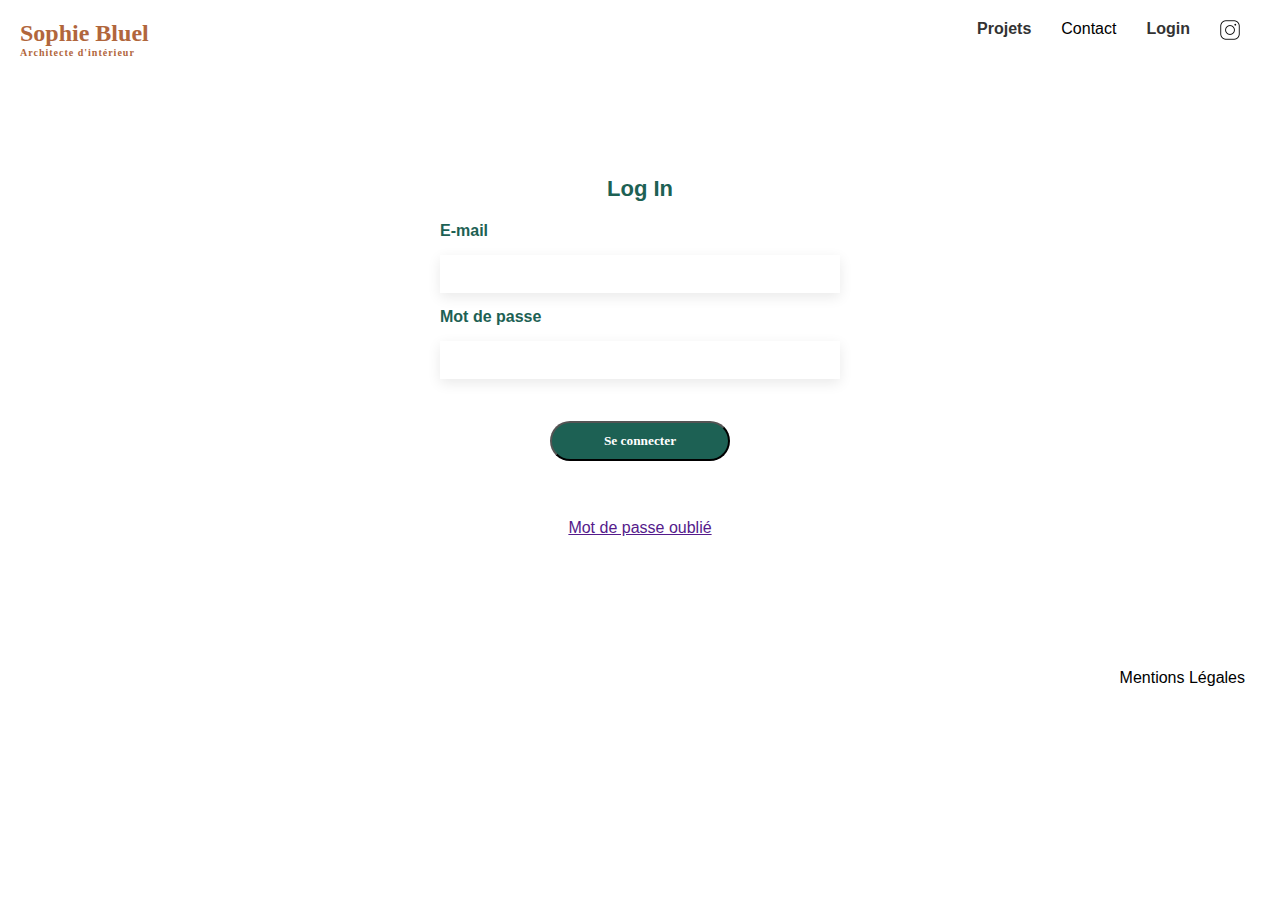
<file: FrontEnd/login.html>
<!DOCTYPE html>
<html lang="fr">
<head>
    <meta charset="UTF-8">
    <title>Connexion - Sophie Bluel</title>
    <meta name="viewport" content="width=device-width, initial-scale=1.0">
    <link rel="stylesheet" href="./assets/style2.css">
</head>
<body>
<header>
    <h1>Sophie Bluel <span>Architecte d'intérieur</span></h1>
    <nav>
        <ul>
            <li><a href="index.html/portfolio">Projets</a></li>
            <li>Contact</li>
            <li><a href="login.html">Login</a></li>
            <li><img src="./assets/icons/instagram.png" alt="Instagram"></li>
        </ul>
    </nav>
</header>
<main>
    <section id="login">
        <h2>Log In</h2>
        <form action="#" method="post">
            <label for="username">E-mail</label>
            <input type="text" id="username" name="username" required>
            
            <label for="password">Mot de passe</label>
            <input type="password" id="password" name="password" required>
            
            <input type="submit" value="Se connecter">
            <a href=""><p>Mot de passe oublié</p></a>
        </form>
    </section>
</main>
<footer>
    <nav>
        <ul>
            <li>Mentions Légales</li>
        </ul>
    </nav>
</footer>
</body>
</html>
</file>
<file: FrontEnd/assets/style2.css>
/* Styles généraux pour le corps et les titres */
body {
    font-family: 'Work Sans', sans-serif;
    margin: 0;
    padding: 0;
}
h1{
	display: flex;
	flex-direction: column;
	font-family: 'Syne';
	font-size: 22px;
	font-weight: 800;
	color: #B1663C
}
img{
    width: 50%;
}

h1 > span {
	font-family: 'Work Sans';
	font-size:10px;
	letter-spacing: 0.1em;
;
}
h2 {
    font-family: 'Syne', sans-serif;
    font-weight: 800;
}

/* Styles pour le header et la navigation */
header {
    background-color: #fff;
    padding: 20px;
	display: flex;
	justify-content: space-between;
}

header h1 {
    margin: 0;
    font-size: 24px;
}

header nav ul {
    list-style-type: none;
    margin: 0;
    padding: 0;
    display: flex;
    gap: 30px;
}

header nav ul li {
    display: inline;
}

header nav ul li a {
    text-decoration: none;
    color: #333;
    font-weight: 700;
}

/* Styles spécifiques pour la section de connexion */
#login {
    max-width: 400px;
    margin: 50px auto;
    background-color: #fff;
    padding: 30px;
    color: #1D6154;
}

#login h2 {
    margin-bottom: 20px;
    font-size: 22px;
    text-align: center;
}

#login form {
    display: flex;
    flex-direction: column;
    gap: 15px;
}

#login label {
    font-weight: 700;
}

#login input[type="text"],
#login input[type="password"] {
    padding: 10px;
    font-size: 16px;
    border: none;
    box-shadow: 0px 4px 14px rgba(0, 0, 0, 0.09);
}

#login input[type="submit"] {
    font-family: 'Syne';
    font-weight: 700;
    color: white;
    background-color: #1D6154;
    margin: 2em auto;
    width: 180px;
    height: 40px;
    text-align: center;
    border-radius: 60px
}

#login input[type="submit"]:hover {
    background-color: #555;
}
p{
    text-align: center;
}

/* Footer */
footer {
    background-color: #fff;
    padding: 20px;
    text-align: right;
}

footer nav ul {
    list-style-type: none;
    padding: 0;
}

footer nav ul li {
    display: inline;
    margin-right: 15px;
}

footer nav ul li a {
    text-decoration: none;
    color: #333;
    font-weight: 700;
}
</file>
